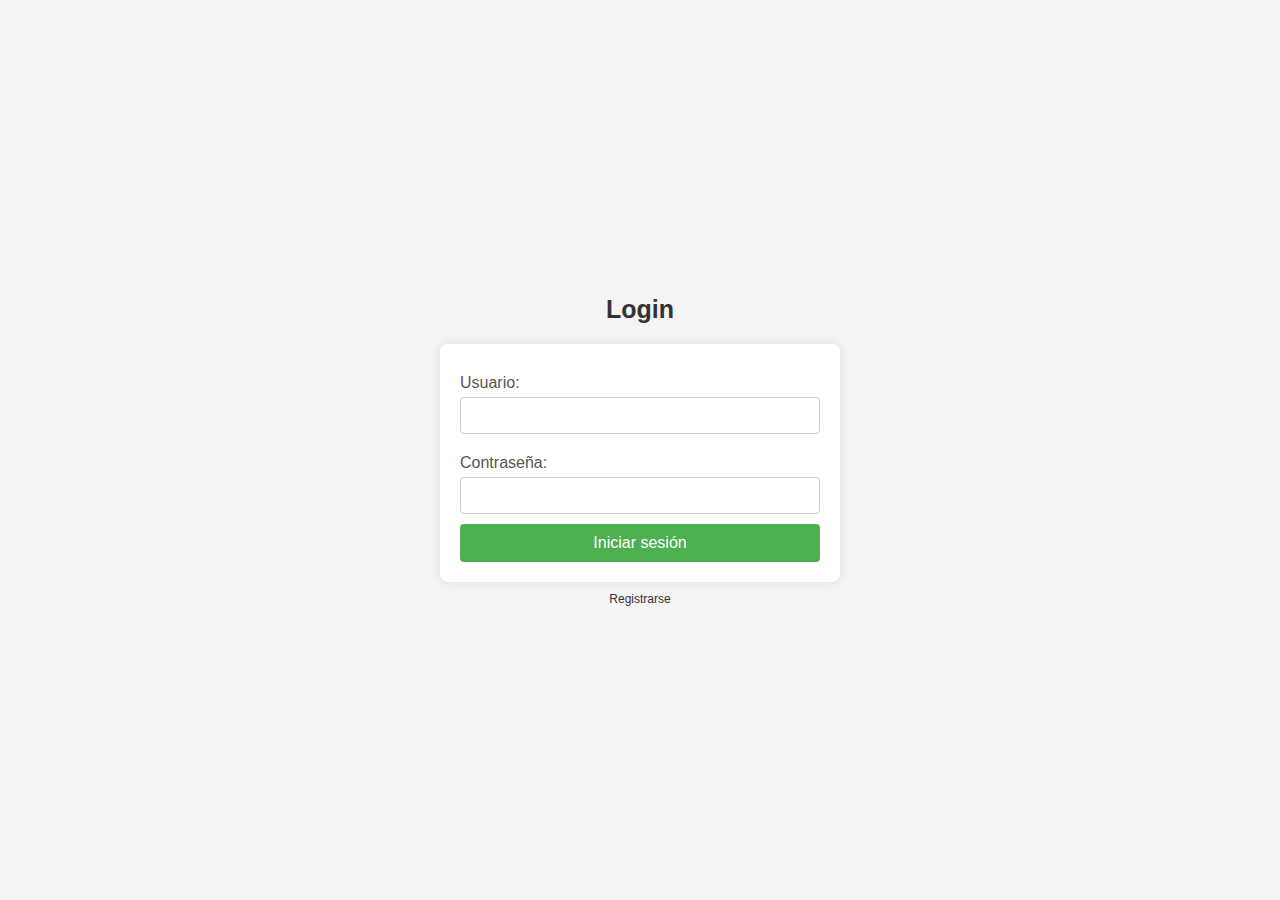
<file: index.html>
<!DOCTYPE html>
<html lang="es-MX">
<head>
     <meta charset="UTF-8">
     <meta http-equiv="X-UA-Compatible" content="IE=edge">
     <meta name="viewport" content="width=device-width, initial-scale=1.0">
     <link rel="stylesheet" href="static/login.css">
     <title>Login</title>
</head>
<body>
     <h2>Login</h2>
     <form method="post">
          <label for="username">Usuario:</label>
          <input type="text" id="username" name="username" required>
          <br>
          <label for="password">Contrase&ntilde;a:</label>
          <input type="password" id="password" name="password" required>
          <br>
          <button onclick="location.href='welcome.html';" type="submit">Iniciar sesi&oacute;n</button>
     </form>
     <a href="register.html">Registrarse</a>
</body>
</html>
</file>
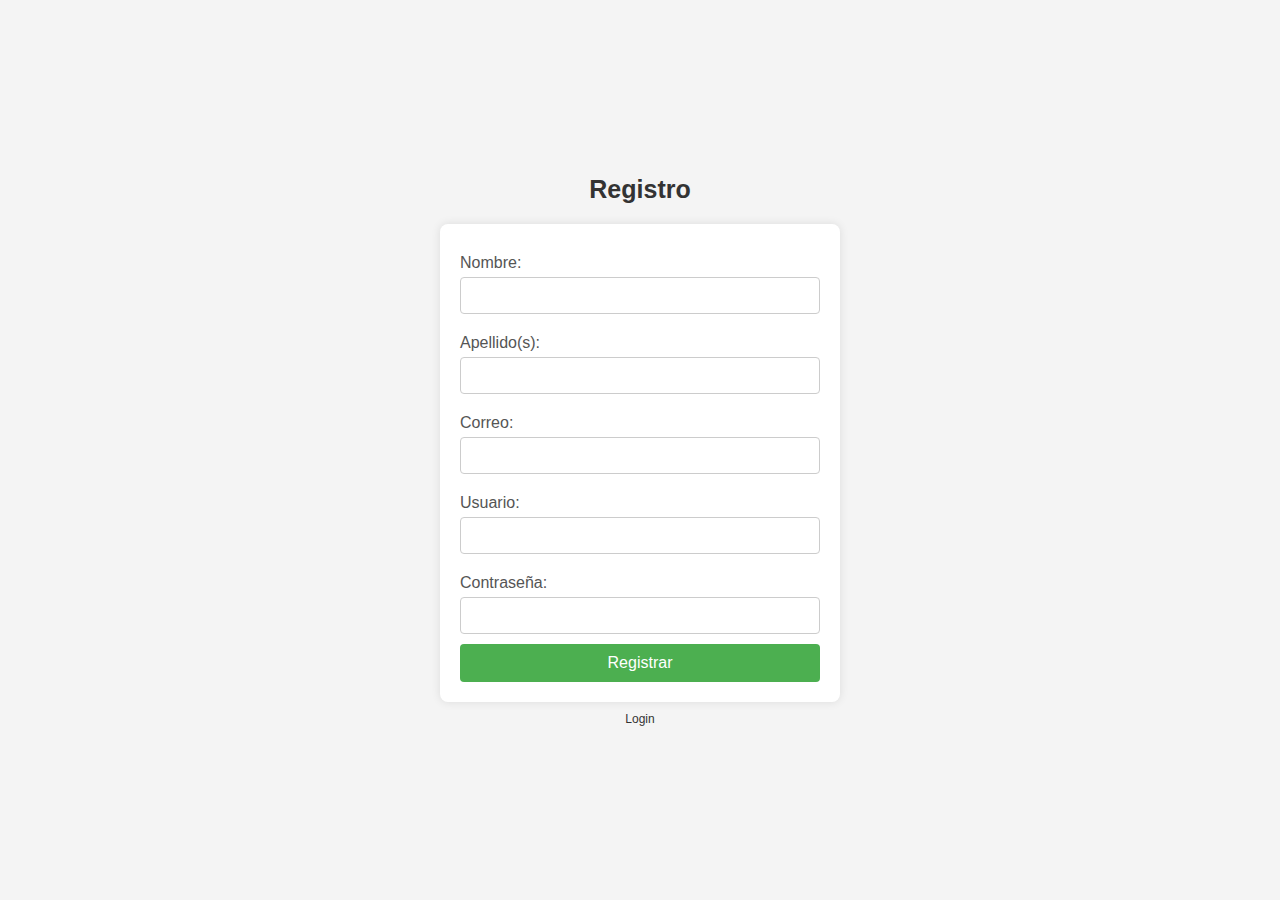
<file: register.html>
<!DOCTYPE html>
<html lang="en">
<head>
     <meta charset="UTF-8">
     <meta http-equiv="X-UA-Compatible" content="IE=edge">
     <meta name="viewport" content="width=device-width, initial-scale=1.0">
     <link rel="stylesheet" href="static/login.css">
     <title>Registro</title>
     </head>
     <body>
     <h2>Registro</h2>
     <form method="post">
          <label for="name">Nombre:</label>
          <input type="text" id="name" name="name" required>
          <br>
          <label for="lastname">Apellido(s):</label>
          <input type="text" id="lastname" name="lastname" required>
          <br>
          <label for="correo">Correo:</label>
          <input type="email" id="correo" name="correo" required>
          <br>
          <label for="username">Usuario:</label>
          <input type="text" id="username" name="username" required>
          <br>
          <label for="password">Contrase&ntilde;a:</label>
          <input type="password" id="password" name="password" required>
          <br>
          <button onclick="location.href='index.html';" type="submit">Registrar</button>
     </form>
     <a href="index.html">Login</a>
</body>
</html>
</file>
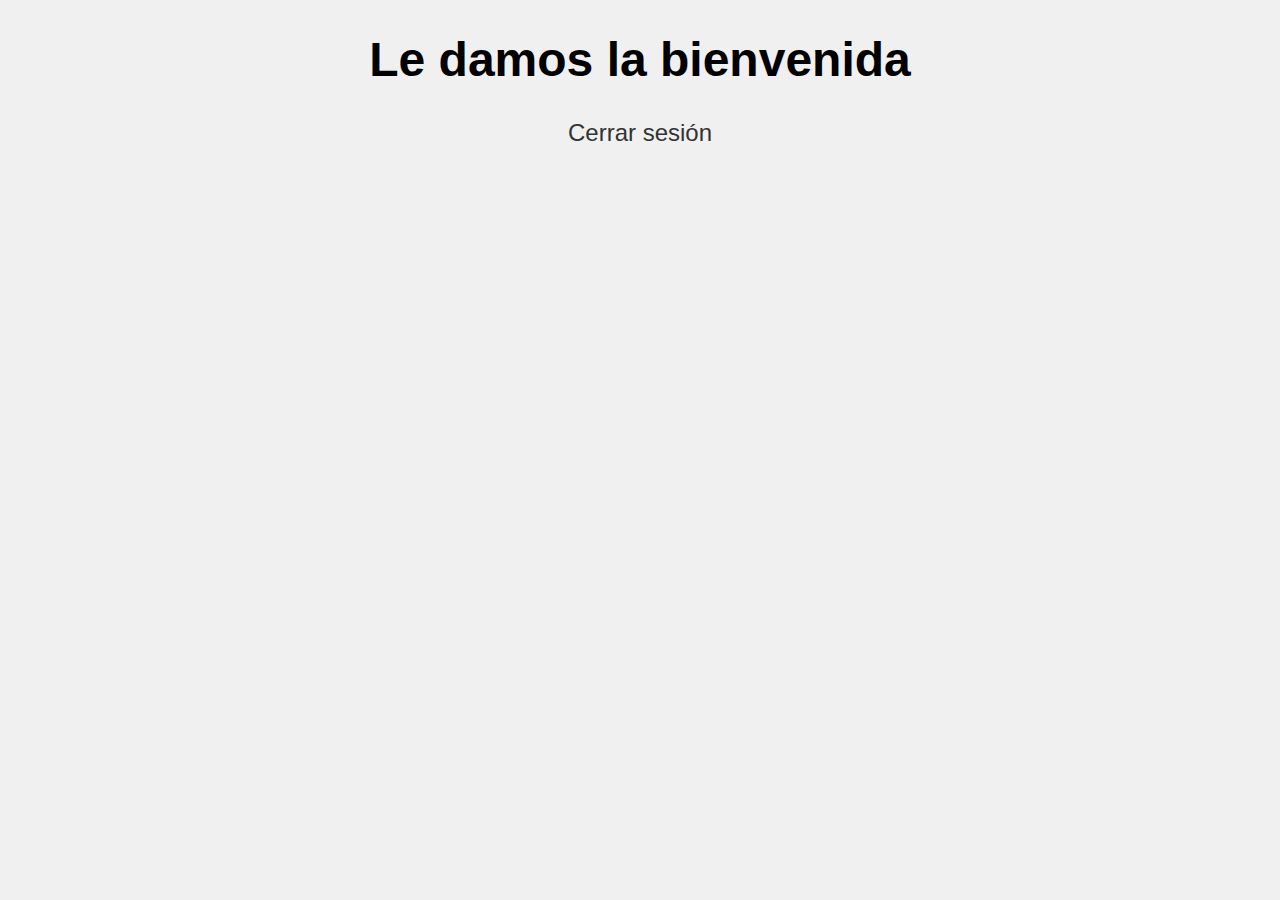
<file: welcome.html>
<!DOCTYPE html>
<html lang="es-MX">
<head>
     <meta charset="UTF-8">
     <meta name="viewport" content="width=device-width, initial-scale=1.0">
     <link rel="stylesheet" href="static/index.css">
     <title>Inicio</title>
</head>
<body>
     <center<z
     <div class="welcome">
          <h1>Le damos la bienvenida</h1>
     </div>
          <a class="logout" href="index.html">Cerrar sesi&oacute;n</a>
     <center>
</body>
</html>
</file>
<file: static/login.css>
*{
     margin: 0;
     padding: 0;
     box-sizing: border-box;
}
html{
     font-size: 62.5%;
}
body {
     font-family: 'Arial', sans-serif;
     background-color: #f4f4f4;
     margin: 0;
     padding: 0;
     display: flex;
     flex-direction: column;
     justify-content: center;
     align-items: center;
     height: 100vh;
}

form {
     background-color: #fff;
     padding: 20px;
     border-radius: 8px;
     box-shadow: 0 0 10px rgba(0, 0, 0, 0.1);
     max-width: 400px;
     width: 100%;
}

h2 {
     text-align: center;
     color: #333;
     margin-bottom: 20px;
     font-size: 2.5rem;
}

label {
     font-size: 1.6rem;
     display: block;
     margin: 10px 0 5px;
     color: #555;
}

input {
     width: 100%;
     padding: 10px;
     margin-bottom: 10px;
     box-sizing: border-box;
     border: 1px solid #ccc;
     border-radius: 4px;
}

button {
     font-size: 1.6rem;
     background-color: #4caf50;
     color: #fff;
     padding: 10px;
     border: none;
     border-radius: 4px;
     cursor: pointer;
     width: 100%;
}

button:hover {
     background-color: #45a049;
}

a{
     margin-top: 10px;
     font-size: 1.2rem;
     color: #333;
     text-decoration: none;
}
p{
     font-size: 1.2rem;
     text-align: center;
     margin: 10px 0 10px 0;
     color: red;
}
</file>
<file: static/index.css>
body {
     font-family: Arial, sans-serif;
     background-color: #f0f0f0;
     text-align: center;
}

.welcome {
     font-size: 24px;
     margin-top: 50px;
}

.logout {
     display: block;
     margin-top: 20px;
     text-decoration: none;
     color: #333;
}

.logout:hover {
     color: #f00;
}
</file>
